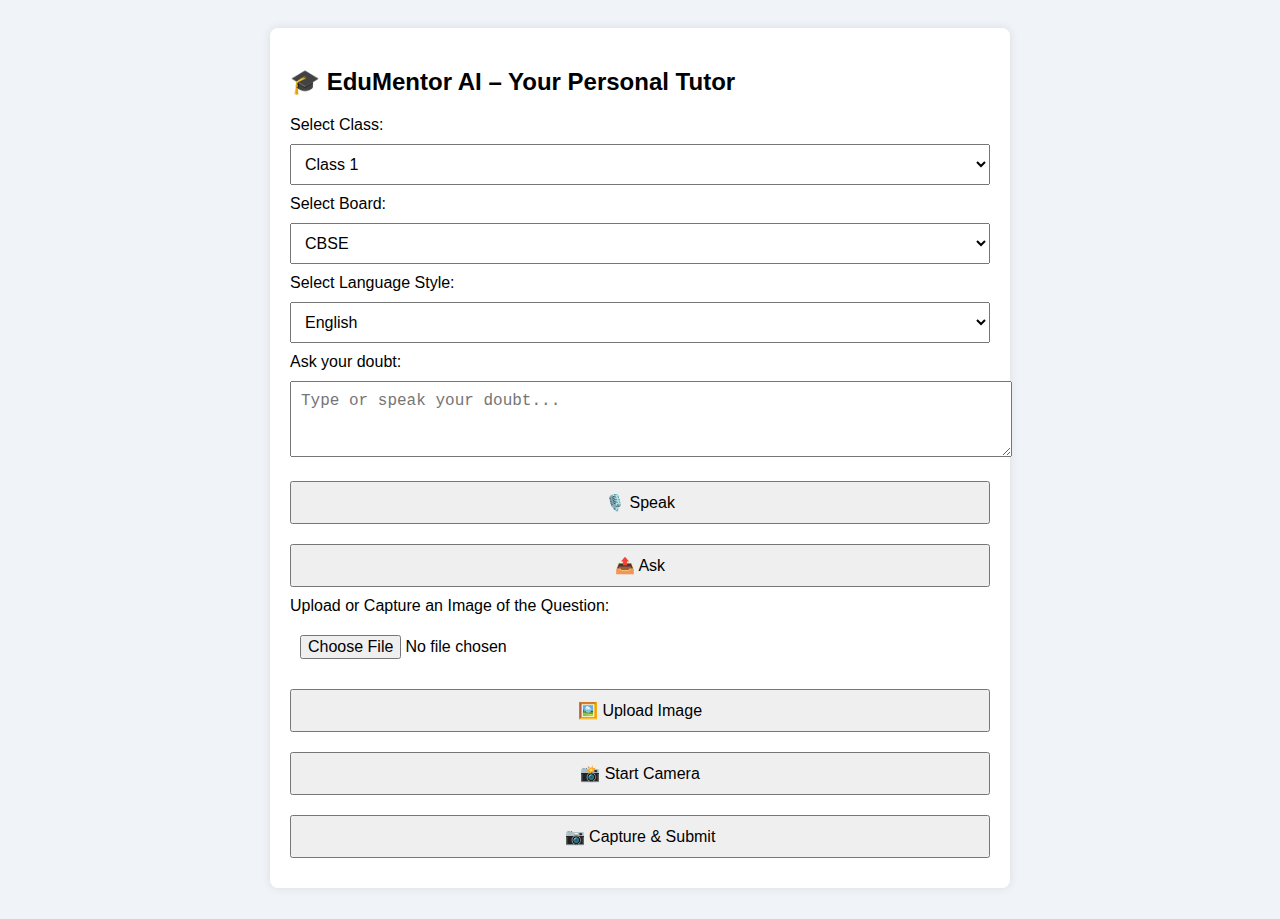
<file: ui/index.html>
<!DOCTYPE html>
<html lang="en">
<head>
    <meta charset="UTF-8">
    <title>EduMentor AI</title>
    <style>
        body { font-family: Arial, sans-serif; background: #f0f4f8; padding: 20px; }
        .container { max-width: 700px; margin: auto; background: #fff; padding: 20px; border-radius: 8px; box-shadow: 0 0 10px rgba(0,0,0,0.1); }
        select, textarea, button, input { width: 100%; margin: 10px 0; padding: 10px; font-size: 16px; }
        #response { background: #eef; padding: 15px; border-radius: 5px; white-space: pre-wrap; }
        video, canvas, img { width: 100%; margin-top: 10px; border-radius: 6px; }
        #stopBtn { width: 100%; background-color: #f44336; color: white; border: none; padding: 10px; margin-top: 5px; cursor: pointer; display: none; }
    </style>
</head>
<body>
    <div class="container">
        <h2>🎓 EduMentor AI – Your Personal Tutor</h2>

        <label>Select Class:</label>
        <select id="class">
            <option value="1">Class 1</option>
            <option value="2">Class 2</option>
            <option value="3">Class 3</option>
            <option value="4">Class 4</option>
            <option value="5">Class 5</option>
            <option value="6">Class 6</option>
            <option value="7">Class 7</option>
            <option value="8">Class 8</option>
            <option value="9">Class 9</option>
            <option value="10">Class 10</option>
            <option value="11">Class 11</option>
            <option value="12">Class 12</option>
            <option value="UG">Undergraduate</option>
            <option value="PG">Postgraduate</option>
        </select>

        <label>Select Board:</label>
        <select id="board">
            <option value="CBSE">CBSE</option>
            <option value="ICSE">ICSE</option>
            <option value="SSC">State Board (SSC)</option>
            <option value="IB">IB</option>
            <option value="IGCSE">IGCSE</option>
        </select>

        <label>Select Language Style:</label>
        <select id="language">
            <option value="english">English</option>
            <option value="hindi">Hindi</option>
            <option value="telugu">Andhra Style (Telugu-English)</option>
            <option value="desi">Desi Mix (Hindi-English)</option>
            <option value="urdu">English-Andhra Urdu</option>
        </select>

        <label>Ask your doubt:</label>
        <textarea id="question" rows="3" placeholder="Type or speak your doubt..."></textarea>
        <button onclick="startListening()">🎙️ Speak</button>
        <button onclick="sendQuestion()">📤 Ask</button>

        <label>Upload or Capture an Image of the Question:</label>
        <input type="file" id="imageInput" accept="image/*">
        <button onclick="uploadImage()">🖼️ Upload Image</button>
        <button onclick="startCamera()">📸 Start Camera</button>

        <video id="video" autoplay style="display:none;"></video>
        <canvas id="canvas" style="display:none;"></canvas>
        <button onclick="captureImage()">📷 Capture & Submit</button>
        <img id="previewImage" style="display:none;" />
        <button id="stopBtn" onclick="stopCamera()">❌ Stop Camera</button>

        <div id="responseSection" style="display:none;">
            <h3>📘 Response:</h3>
            <div id="response"></div>
            <button onclick="readAnswer(document.getElementById('response').innerText)">🔊 Read it aloud</button>
        </div>
    </div>

    <script src="script.js"></script>
</body>
</html>
</file>
